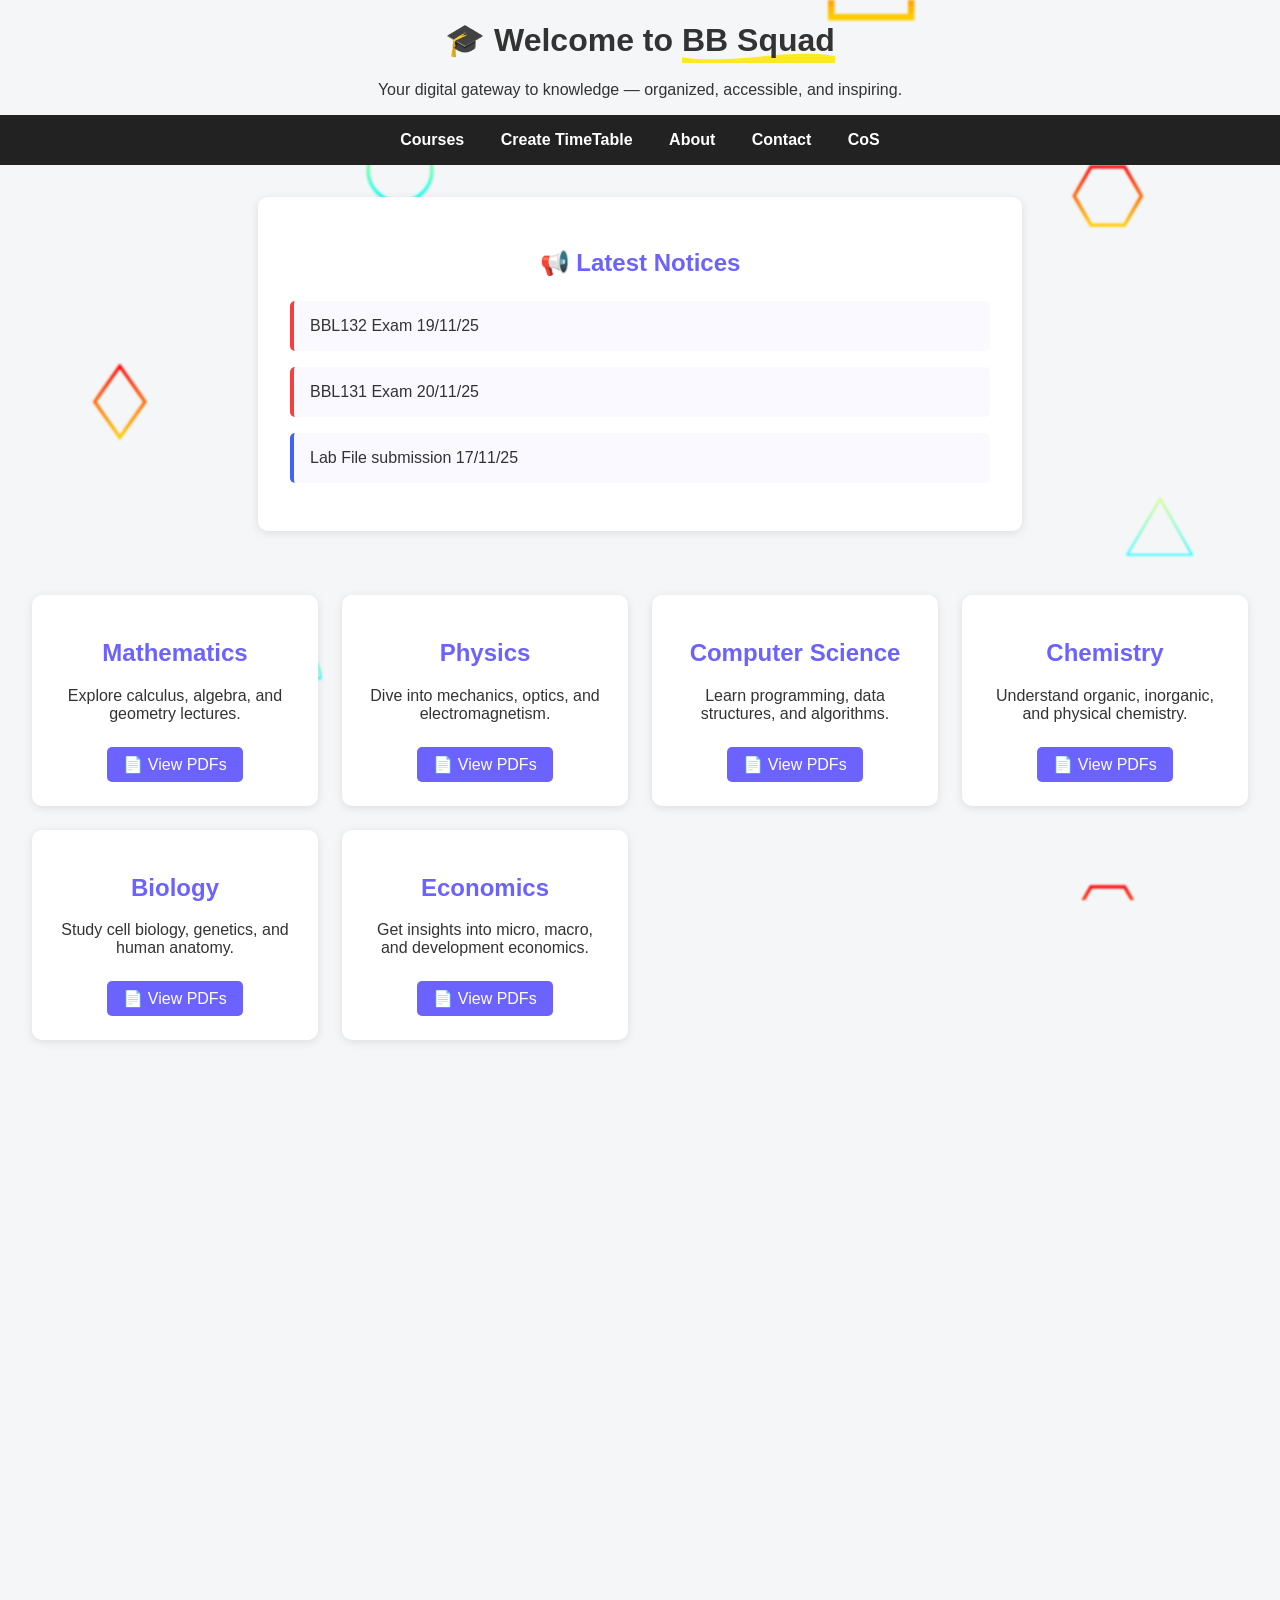
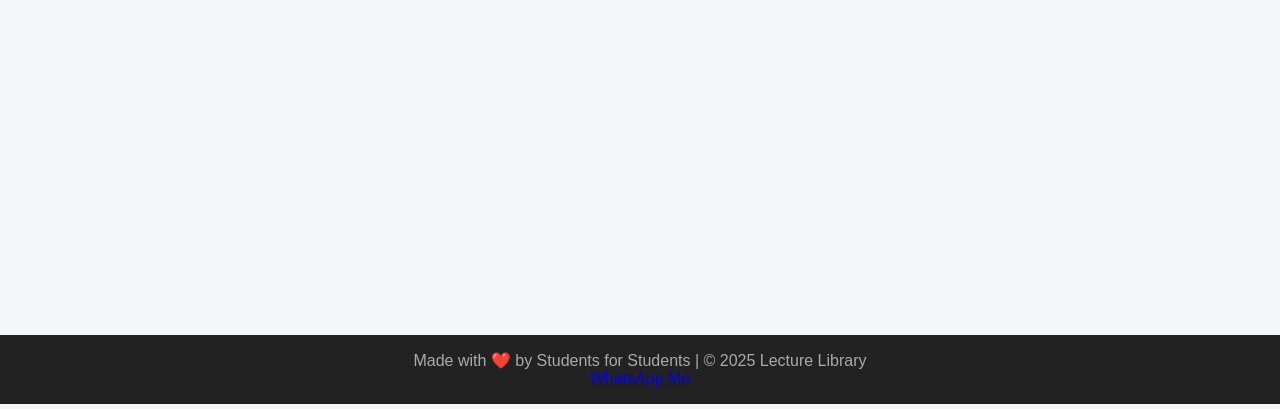
<file: index.html>
<!DOCTYPE html>
<html lang="en">
<head>
    <meta charset="UTF-8">
    <meta name="viewport" content="width=device-width, initial-scale=1.0">
    <title>BB Squad</title>
    <link rel="stylesheet" href="style.css">
</head>
<body>
    <!-- parallax -->
    <div id="bg-parallax"></div>

    <!-- 🌟 Header -->
    <!-- 🌟 Creative Header -->
    <header class="hero">
        <div class="hero-content">
           <h1>🎓 Welcome to <span class="brush-underline">BB Squad</span></h1>
            <p>Your digital gateway to knowledge — organized, accessible, and inspiring.</p>
        </div>
    </header>

    <!-- 🧭 Navigation -->
    <nav>
        <a href="#courses">Courses</a>
        <a href="createTT.html">Create TimeTable</a>
        <a href="#about">About</a>
        <a href="#contact">Contact</a>
        
        <a href="CoS 2024__UG Programme Rules.pdf#page=21" target="_blank">CoS</a>
    </nav>

    <!-- 🗓️ Notice Board Section -->
    <section id="notice-board" class="notice-section">
    <h2>📢 Latest Notices</h2>
    <ul class="notice-list">
        <li id="imp">BBL132 Exam 19/11/25</li>
        <li id="imp">BBL131 Exam 20/11/25</li>
        <li>Lab File submission 17/11/25</li>

    </ul>
    </section>



    

    <!-- 🧑‍🏫 Courses Section -->
    <section id="courses" class="course-grid">
        <div class="course-card">
            <h2>Mathematics</h2>
            <p>Explore calculus, algebra, and geometry lectures.</p>
            <a href="bbl132.html">📄 View PDFs</a>
        </div>

        <div class="course-card">
            <h2>Physics</h2>
            <p>Dive into mechanics, optics, and electromagnetism.</p>
            <a href="#">📄 View PDFs</a>
        </div>

        <div class="course-card">
            <h2>Computer Science</h2>
            <p>Learn programming, data structures, and algorithms.</p>
            <a href="#">📄 View PDFs</a>
        </div>

        <div class="course-card">
            <h2>Chemistry</h2>
            <p>Understand organic, inorganic, and physical chemistry.</p>
            <a href="#">📄 View PDFs</a>
        </div>

        <div class="course-card">
            <h2>Biology</h2>
            <p>Study cell biology, genetics, and human anatomy.</p>
            <a href="#">📄 View PDFs</a>
        </div>

        <div class="course-card">
            <h2>Economics</h2>
            <p>Get insights into micro, macro, and development economics.</p>
            <a href="#">📄 View PDFs</a>
        </div>
    </section>

    <!-- 🌐 About Section -->
    <section id="about" class="about">
        <h2>About This Site</h2>
        <p>This website was created to make it easier for students to access and share lecture materials for different subjects.</p>
    </section>

    <!-- 📞 Contact Section -->
    <section id="contact" class="contact">
    <h2>Contact Us</h2>
    <p>We’d love to hear from you! Submit your issue, suggestion, or feedback below.</p>

    <form id="contactForm" name="submit-to-google-sheet">
        <label for="name">Your Name:</label>
        <input type="text" id="name" name="name" required>

        <label for="type">Message Type:</label>
        <select id="type" name="type" required>
        <option value="">--Select--</option>
        <option value="Issue">Issue</option>
        <option value="Suggestion">Suggestion</option>
        <option value="Feedback">Feedback</option>
        <option value="Other">Other</option>
        </select>

        <label for="message">Your Message:</label>
        <textarea id="message" name="message" rows="5" required></textarea>

        <button type="submit">Submit</button>
    </form>

    <p id="form-response"></p>
    </section>

    

    <!-- 🪶 Footer -->
    <footer>
        <p>Made with ❤️ by Students for Students | © 2025 Lecture Library</p>
        <a href="https://api.whatsapp.com/send/?phone=916307270851&text&type=phone_number&app_absent=0">WhatsApp Me</a>
    </footer>

<script>
  const scriptURL = 'https://script.google.com/macros/s/AKfycbzOL7E3OMOGhSypEC_B_3AtWOLyM5rXM73W_adOCqk966CvJEghH18ARwsIu1ztQVrmIA/exec'; // Replace this link after Step 3
  const form = document.forms['submit-to-google-sheet'];
  const responseMsg = document.getElementById('form-response');

  form.addEventListener('submit', e => {
    e.preventDefault();
    fetch(scriptURL, { method: 'POST', body: new FormData(form)})
      .then(response => {
        responseMsg.innerHTML = "✅ Your msg has been sent to Aljafar!";
        form.reset();
      })
      .catch(error => {
        responseMsg.innerHTML = "❌ Error! Try again later.";
        console.error('Error!', error.message);
      });
  });
</script>

<!-- parallax -->
<script>
const bg = document.getElementById('bg-parallax');
window.addEventListener('scroll', () => {
  const offset = window.scrollY * (-.2);
  bg.style.transform = `translateY(${offset}px)`;
});
</script>




    <script src="script.js"></script>

</body>
</html>
</file>
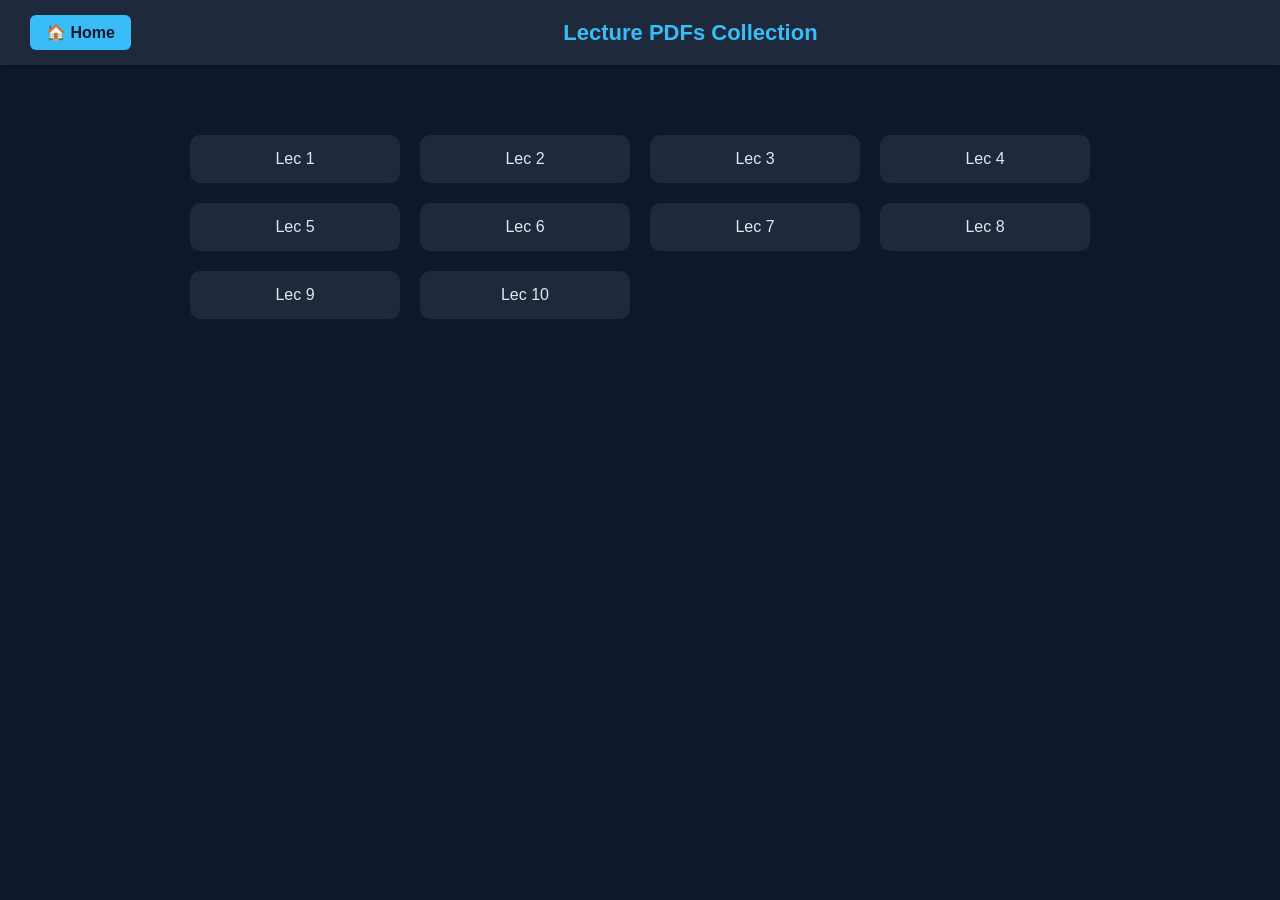
<file: bbl132.html>
<!DOCTYPE html>
<html lang="en">
<head>
  <meta charset="UTF-8">
  <meta name="viewport" content="width=device-width, initial-scale=1.0">
  <title>Lecture PDFs Collection</title>
  <style>
    body {
      font-family: Arial, sans-serif;
      background: #0f172a;
      color: #e2e8f0;
      margin: 0;
      padding: 0;
    }

    header {
      background: #1e293b;
      padding: 15px 30px;
      display: flex;
      justify-content: space-between;
      align-items: center;
      box-shadow: 0 2px 5px rgba(0, 0, 0, 0.2);
    }

    header h1 {
      margin: 0;
      font-size: 22px;
      color: #38bdf8;
    }

    .home-btn {
      background: #38bdf8;
      color: #0f172a;
      border: none;
      padding: 8px 16px;
      border-radius: 6px;
      font-weight: bold;
      cursor: pointer;
      text-decoration: none;
      transition: background 0.3s;
    }

    .home-btn:hover {
      background: #0ea5e9;
    }

    .container {
      padding: 40px 20px;
      max-width: 900px;
      margin: 0 auto;
    }

    .lectures {
      display: grid;
      grid-template-columns: repeat(auto-fill, minmax(180px, 1fr));
      gap: 20px;
      margin-top: 30px;
    }

    a.lecture-link {
      display: block;
      background: #1e293b;
      color: #e2e8f0;
      text-decoration: none;
      text-align: center;
      padding: 15px;
      border-radius: 10px;
      transition: background 0.3s, transform 0.2s;
    }

    a.lecture-link:hover {
      background: #334155;
      transform: translateY(-3px);
    }

    footer {
      text-align: center;
      color: #94a3b8;
      margin-top: 40px;
      padding-bottom: 20px;
      font-size: 14px;
    }
  </style>
</head>
<body>

  <header>
    <a href="index.html" class="home-btn">🏠 Home</a>
    <h1>Lecture PDFs Collection</h1>
    <div></div>
  </header>

  <div class="container">
    <div class="lectures">
      <a href="Chapter2_Nonreactive Processes.pdf" target="_blank" class="lecture-link">Lec 1</a>
      <a href="#" target="_blank" class="lecture-link">Lec 2</a>
      <a href="#" target="_blank" class="lecture-link">Lec 3</a>
      <a href="#" target="_blank" class="lecture-link">Lec 4</a>
      <a href="#" target="_blank" class="lecture-link">Lec 5</a>
      <a href="#" target="_blank" class="lecture-link">Lec 6</a>
      <a href="#" target="_blank" class="lecture-link">Lec 7</a>
      <a href="#" target="_blank" class="lecture-link">Lec 8</a>
      <a href="#" target="_blank" class="lecture-link">Lec 9</a>
      <a href="#" target="_blank" class="lecture-link">Lec 10</a>
    </div>
  </div>


</body>
</html>
</file>
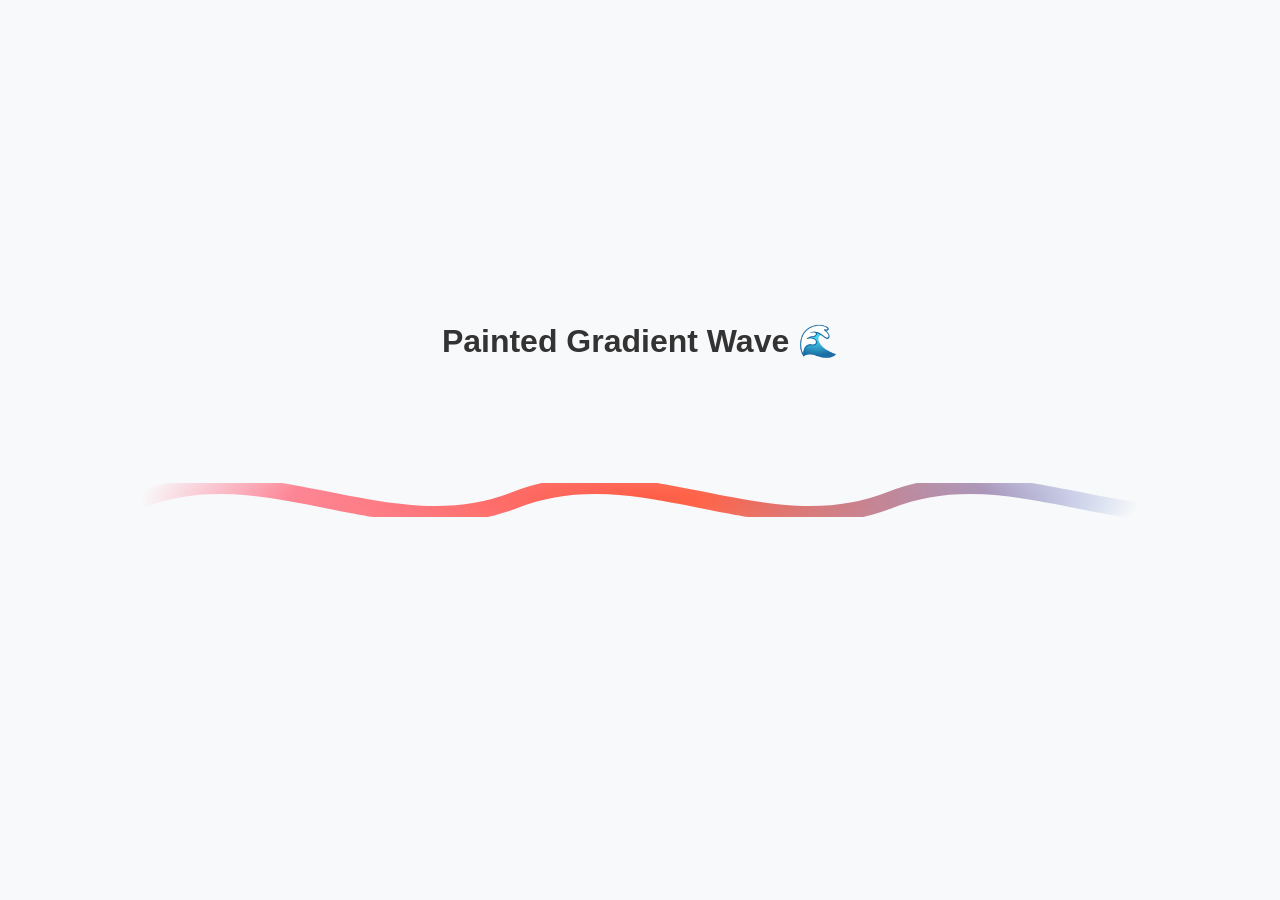
<file: test.html>
<!DOCTYPE html>
<html lang="en">
<head>
  <meta charset="UTF-8">
  <meta name="viewport" content="width=device-width, initial-scale=1.0">
  <title>Painted Gradient Sine Wave</title>
  <style>
    body {
      margin: 0;
      background: #f8f9fa;
      display: flex;
      flex-direction: column;
      align-items: center;
      justify-content: center;
      height: 100vh;
      font-family: "Poppins", sans-serif;
    }

    h1 {
      color: #333;
      margin-bottom: 40px;
    }

    svg {
      width: 100%;
      max-width: 1000px;
      height: 200px;
    }
  </style>
</head>
<body>

  <h1>Painted Gradient Wave 🌊</h1>

  <svg viewBox="0 0 1200 200" xmlns="http://www.w3.org/2000/svg">
    <defs>
      <!-- Gradient for the color -->
      <linearGradient id="paintGradient" x1="0%" y1="0%" x2="100%" y2="0%">
        <stop offset="0%" stop-color="#ff416c"/>
        <stop offset="50%" stop-color="#ff4b2b"/>
        <stop offset="100%" stop-color="#0072ff"/>
      </linearGradient>

      <!-- Gradient mask for variable stroke thickness (like a brush) -->
      <radialGradient id="brushFade" cx="50%" cy="50%" r="50%">
        <stop offset="0%" stop-color="white" stop-opacity="1" />
        <stop offset="70%" stop-color="white" stop-opacity="0.7" />
        <stop offset="100%" stop-color="white" stop-opacity="0" />
      </radialGradient>

      <mask id="brushMask">
        <rect width="1200" height="200" fill="url(#brushFade)" />
      </mask>
    </defs>

    <!-- Wave path -->
    <path d="M0,100 
             C150,40 300,160 450,100 
             C600,40 750,160 900,100 
             C1050,40 1200,160 1350,100"
          fill="none"
          stroke="url(#paintGradient)"
          stroke-width="20"
          stroke-linecap="round"
          stroke-linejoin="round"
          mask="url(#brushMask)"
          opacity="0.9"
    />
  </svg>

</body>
</html>
</file>
<file: style.css>
html{
  scroll-behavior: smooth;
}
body {
    font-family: 'Poppins', sans-serif;
    margin: 0;
    padding: 0;
    background: #f4f6f8;
    color: #333;
}

/* ===== Parallax Background Layer ===== */
#bg-parallax {
  position: fixed;
  inset: 0;
  z-index: -1;
  background-image: url("data:image/svg+xml,%3Csvg xmlns='http://www.w3.org/2000/svg' viewBox='0 0 1600 900'%3E%3Cdefs%3E%3ClinearGradient id='a' x1='0' x2='0' y1='1' y2='0'%3E%3Cstop offset='0' stop-color='%230FF'/%3E%3Cstop offset='1' stop-color='%23CF6'/%3E%3C/linearGradient%3E%3ClinearGradient id='b' x1='0' x2='0' y1='0' y2='1'%3E%3Cstop offset='0' stop-color='%23F00'/%3E%3Cstop offset='1' stop-color='%23FC0'/%3E%3C/linearGradient%3E%3C/defs%3E%3Cg fill='%23FFF' fill-opacity='0' stroke-miterlimit='10'%3E%3Cg stroke='url(%23a)' stroke-width='2'%3E%3Cpath transform='translate(0 0)' d='M1409 581 1450.35 511 1490 581z'/%3E%3Ccircle stroke-width='4' transform='rotate(0 800 450)' cx='500' cy='100' r='40'/%3E%3Cpath transform='translate(0 0)' d='M400.86 735.5h-83.73c0-23.12 18.74-41.87 41.87-41.87S400.86 712.38 400.86 735.5z'/%3E%3C/g%3E%3Cg stroke='url(%23b)' stroke-width='4'%3E%3Cpath transform='translate(0 0)' d='M149.8 345.2 118.4 389.8 149.8 434.4 181.2 389.8z'/%3E%3Crect stroke-width='8' transform='rotate(0 1089 759)' x='1039' y='709' width='100' height='100'/%3E%3Cpath transform='rotate(0 1400 132)' d='M1426.8 132.4 1405.7 168.8 1363.7 168.8 1342.7 132.4 1363.7 96 1405.7 96z'/%3E%3C/g%3E%3C/g%3E%3C/svg%3E");
  background-size: contain;
  background-position: center;
  will-change: transform;
  transform: translateY(0);
  scale: 1;
  opacity: 1; 
  filter: blur(1px);
}


/* header */
.hero{
    text-align: center;
}
.brush-underline {
    position: relative;
    display: inline-block;
    z-index: 1;
}

.brush-underline::after {
    content: '';
    position: absolute;
    left: 0;
    bottom: -4px;
    width: 100%;
    height: 16px;
    background: url('data:image/svg+xml;utf8,<svg xmlns="http://www.w3.org/2000/svg" viewBox="0 0 500 50"><path fill="%23ffe600" d="M0,30 C150,60 350,0 500,30 L500,50 L0,50 Z"></path></svg>') no-repeat center;
    background-size: cover;
    z-index: -1;
    opacity: 0.85;
}

/* notice board */

.notice-section {
  background: white;
  margin: 2rem auto;
  padding: 2rem;
  border-radius: 10px;
  width: 80%;
  max-width: 700px;
  box-shadow: 0 2px 10px rgba(0,0,0,0.1);
  text-align: left;
}
.notice-section h2 {
  text-align: center;
  color: #6c63ff;
  margin-bottom: 1.5rem;
}
.notice-list {
  list-style: none;
  padding: 0;
  margin: 0;
}
.notice-list li {
  border-left: 4px solid #3e63f5;
  background: #f9f9ff;
  padding: 1rem;
  margin: 1rem 0;
  border-radius: 5px;
}
.notice-list #imp{
    border-left: 4px solid #f53e3e;
}






/* Navigation */
nav {
    background: #222;
    padding: 1rem;
    text-align: center;
}
nav a {
    color: #fff;
    margin: 0 1rem;
    text-decoration: none;
    font-weight: bold;
}
nav a:hover {
    color: #48c6ef;
}

/* Course grid */
.course-grid {
    display: grid;
    grid-template-columns: repeat(auto-fit, minmax(250px, 1fr));
    gap: 1.5rem;
    padding: 2rem;
}

.course-card {
    background: white;
    border-radius: 10px;
    box-shadow: 0 2px 10px rgba(0,0,0,0.1);
    padding: 1.5rem;
    text-align: center;
    transition: transform 0.2s;
}
.course-card:hover {
    transform: translateY(-5px);
}
.course-card h2 {
    color: #6c63ff;
}
.course-card a {
    display: inline-block;
    margin-top: 0.5rem;
    text-decoration: none;
    color: white;
    background: #6c63ff;
    padding: 0.5rem 1rem;
    border-radius: 5px;
}
.course-card a:hover {
    background: #48c6ef;
}

/* About section */
.about, .contact {
    /* background: red; */
    background-color: white;
    backdrop-filter: blur(5px);
    padding: 2rem;
    margin: 2rem;
    border-radius: 10px;
    box-shadow: 0 2px 10px rgba(0,0,0,0.1);
}


/* Contact form styling */

.contact form {
  display: flex;
  flex-direction: column;
  gap: 1rem;
  width: 80%;
  max-width: 500px;
  margin: 1.5rem auto;
}

.contact input, .contact select, .contact textarea {
  padding: 0.8rem;
  border: 1px solid #ccc;
  border-radius: 8px;
  font-size: 1rem;
  width: 100%;
}

.contact button {
  background: rgb(108, 99, 255);
  color: white;
  
  border: none;
  padding: 0.8rem;
  border-radius: 8px;
  cursor: pointer;
  font-size: 1rem;
  font-weight: bold;
}

.contact button:hover {
  background: #48c6ef;
}

#form-response {
  text-align: center;
  font-weight: 500;
}

/* Footer */
footer {
    text-align: center;
    background: #222;
    color: #aaa;
    padding: 1rem;
    margin-top: 2rem;
}
footer p {
    margin: 0;
}
</file>
